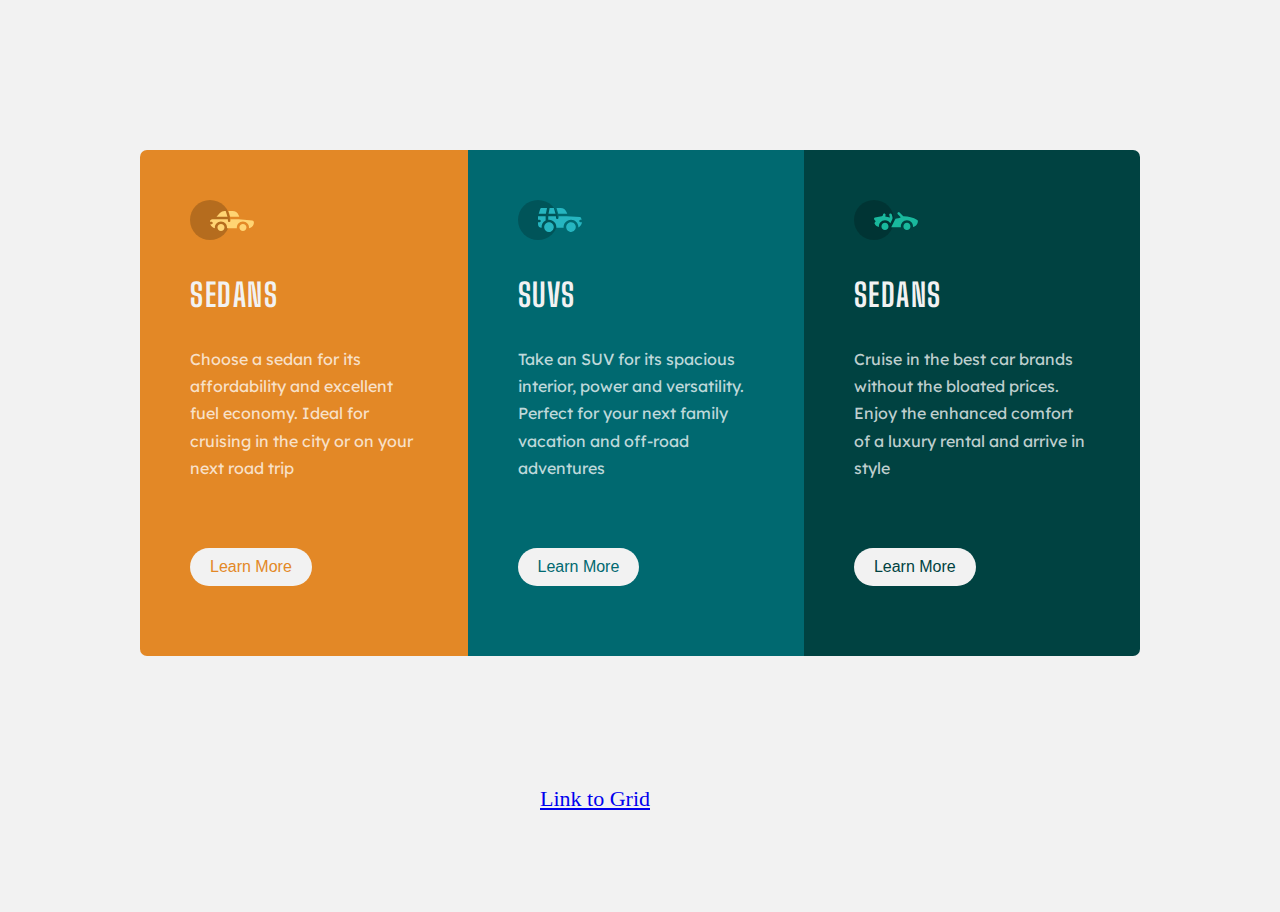
<file: index.html>
<!DOCTYPE html>
<html lang="en">
<head>
    <meta charset="UTF-8">
    <meta http-equiv="X-UA-Compatible" content="IE=edge">
    <meta name="viewport" content="width=device-width, initial-scale=1.0">
    <title>Zuri || Flex-Grid Task</title>
    <link rel="stylesheet" href="style.css">
    <link rel="shortcut icon" href="drive-download-20220613T111745Z-001/favicon-32x32.png" type="image/x-icon">
    <link rel="preconnect" href="https://fonts.googleapis.com">
<link rel="preconnect" href="https://fonts.gstatic.com" crossorigin>
<link href="https://fonts.googleapis.com/css2?family=Lexend+Deca&display=swap" rel="stylesheet">
<link href="https://fonts.googleapis.com/css2?family=Big+Shoulders+Display:wght@700&display=swap" rel="stylesheet">
</head>
<body>

    <main class="root-div">

            <!-- willbe creating three divs in the root div -->

            <div class="flex-item sedans-div">
                
                <article>
                    <img src="drive-download-20220613T111745Z-001/icon-sedans.svg" alt="">

                    <h3>
                        SEDANS
                    </h3>

                    <p>
                        Choose a sedan for its affordability and excellent fuel
                        economy. Ideal for cruising in the city or on your next road 
                        trip
                    </p>

                    <button>
                        Learn More
                    </button>
                </article>
               

            </div>

            <div class="flex-item suvs-div">

                <article>

                    <img src="drive-download-20220613T111745Z-001/icon-suvs.svg" alt="">

                    <h3>
                     SUVS
                    </h3>

                     <p>
                          Take an SUV for its spacious interior, power and
                          versatility. Perfect for your next family vacation and off-road adventures
                   </p>

                   <button>
                         Learn More
                   </button>
                </article>
            </div>

            <div class="flex-item luxury-div">
                <article>
                    <img src="drive-download-20220613T111745Z-001/icon-luxury.svg" alt="">

                    <h3>
                      SEDANS
                    </h3>

                    <p>
                        Cruise in the best car brands without the bloated prices. Enjoy the enhanced comfort
                        of a luxury rental and arrive in style
                    </p>

                    <button>
                        Learn More
                    </button>
                </article>
            </div>
    </main>

    <aside style="width: 200px; margin: 100px auto; font-size:22px;">
        <a href="grid.html">Link to Grid</a>
    </aside>

</body>
</html>
</file>
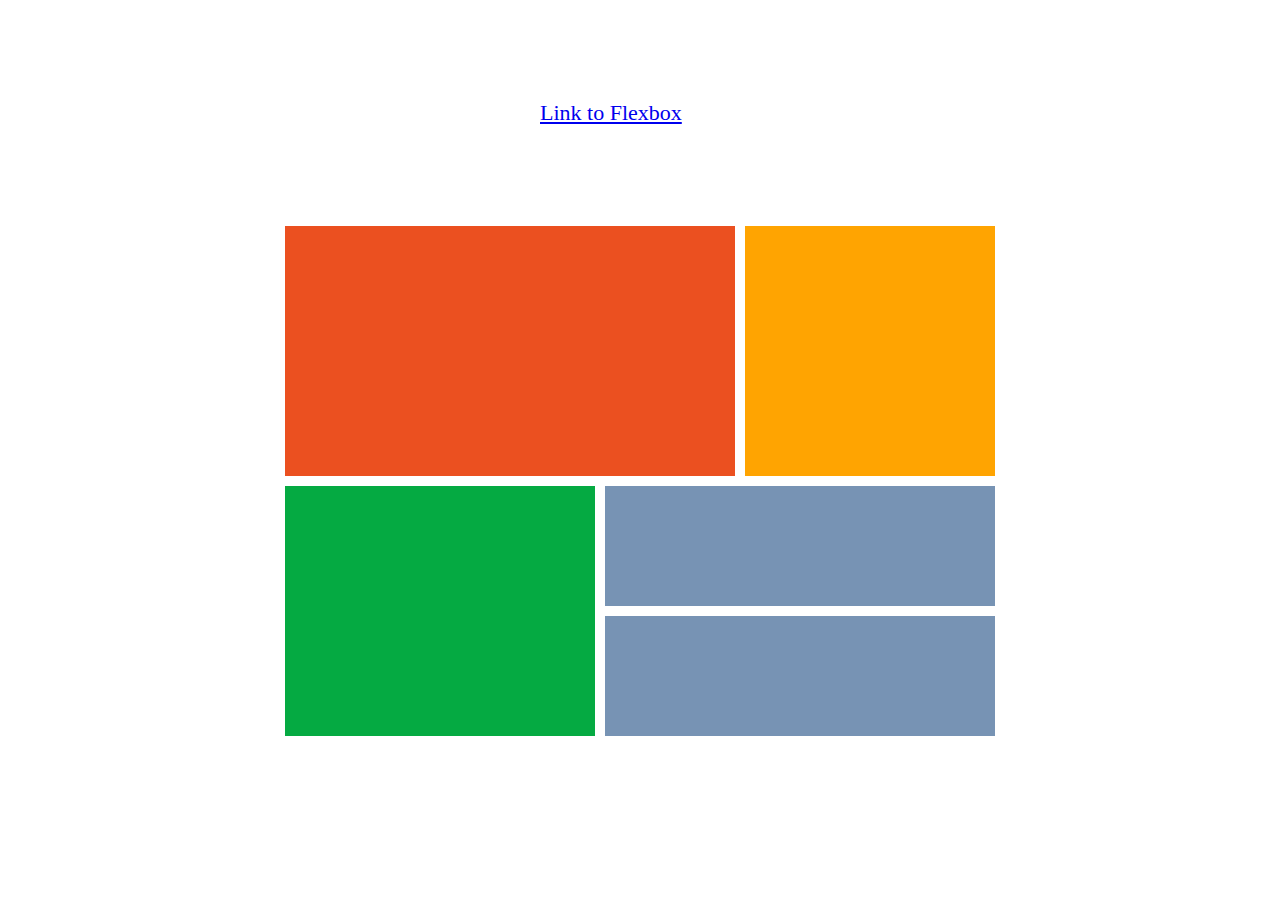
<file: grid.html>
<!DOCTYPE html>
<html lang="en">
<head>
    <meta charset="UTF-8">
    <meta http-equiv="X-UA-Compatible" content="IE=edge">
    <meta name="viewport" content="width=device-width, initial-scale=1.0">
    <title>Document</title>
    <link rel="stylesheet" href="grid.css">
</head>
<body>
    <aside style="width: 200px; margin: 100px auto; font-size:22px;">
        <a href="index.html">Link to Flexbox</a>
    </aside>

    <main>

   
        <div class="grid-container">
            <div class="grid-item grid-1"></div>
            <div class="grid-item grid-2"></div>
            <div class="grid-item grid-3"></div>
            <div class="grid-item grid-4"></div>
            <div class="grid-item grid-5"></div>
        </div>
    </main>

</body>
</html>
</file>
<file: style.css>
html, body, div, aside {
    margin: 0;
    box-sizing: border-box;
    padding: 0;
}

body, button{
    background-color: hsl(0, 0%, 95%);
}

main{
    padding-left: 50px;
    padding-right: 50px;
}

.root-div {
    display: flex;
    gap: 0;
    width: 80%;
    max-width: 1000px;
    margin: 0 auto;
    padding: 150px 0 30px;
    justify-content: center;
}

.flex-item {
    padding: 30px;
}

.flex-item article {
    margin: 20px;
}

.flex-item h3 {
    font-family: 'Big Shoulders Display', cursive;
    color: hsl(0, 0%, 95%);
    font-size: 2rem;
    letter-spacing: 1.5px;
}

.flex-item p {
    color: hsla(0, 0%, 100%, 0.75);
    font-size: 16px;
    font-family: 'Lexend Deca';
    line-height: 1.7;
}

.sedans-div {
    background-color: hsl(31, 77%, 52%);
    border-bottom-left-radius: 7px;
    border-top-left-radius: 7px;
}

.sedans-div button {
    color: hsl(31, 77%, 52%);
}

.sedans-div button:hover {
    color: #fff;
    border: 1px solid white;
    background-color: inherit;
}

.suvs-div {
    background-color: hsl(184, 100%, 22%);
}

.suvs-div button {
    color: hsl(184, 100%, 22%);
}

.suvs-div button:hover {
    color: #fff;
    border: 1px solid white;
    background-color: inherit;
}

.luxury-div {
    background-color: hsl(179, 100%, 13%);
    border-top-right-radius: 7px;
    border-bottom-right-radius: 7px;
}

.luxury-div button {
    color: hsl(179, 100%, 13%);
}

.luxury-div button:hover {
    color: #fff;
    border: 1px solid white;
    background-color: inherit;
}

.flex-item button {
    padding: 10px 20px;
    border-radius: 30px;
    border: none;
    margin-top: 50px;
    cursor: pointer;
    font-size: 1rem;
    margin-bottom: 20px;
}
</file>
<file: grid.css>
html, body, div{
    margin: 0;
    padding: 0;
}

/*
 backgroundcolors for each divs 
 instructions says touse any backgroundcolor of our choice
*/

.grid-1{
    background-color: rgb(235, 80, 32);
    grid-area: a; 
}

.grid-2{
    background-color: rgb(255, 164, 1);
    grid-area: b;
}

.grid-3{
    background-color: rgb(5, 170, 66);
    grid-area: c;
}

.grid-4{
    background-color: rgb(119, 147, 180);
    grid-area: d;
}

.grid-5{
    background-color: rgb(119, 147, 180);
    grid-area: e;
}



.grid-container{
    display: grid;
    grid-template-columns: 150px 150px 130px 250px;
    grid-auto-rows: 120px;
    /* max-width: 800px; */
    margin-top: 100px;
    justify-content: center;
    gap: 10px;

    grid-template-areas: 
    "a a a b"
    "a a a b"
    "c c d d"
    "c c e e"
    ;

}
</file>
